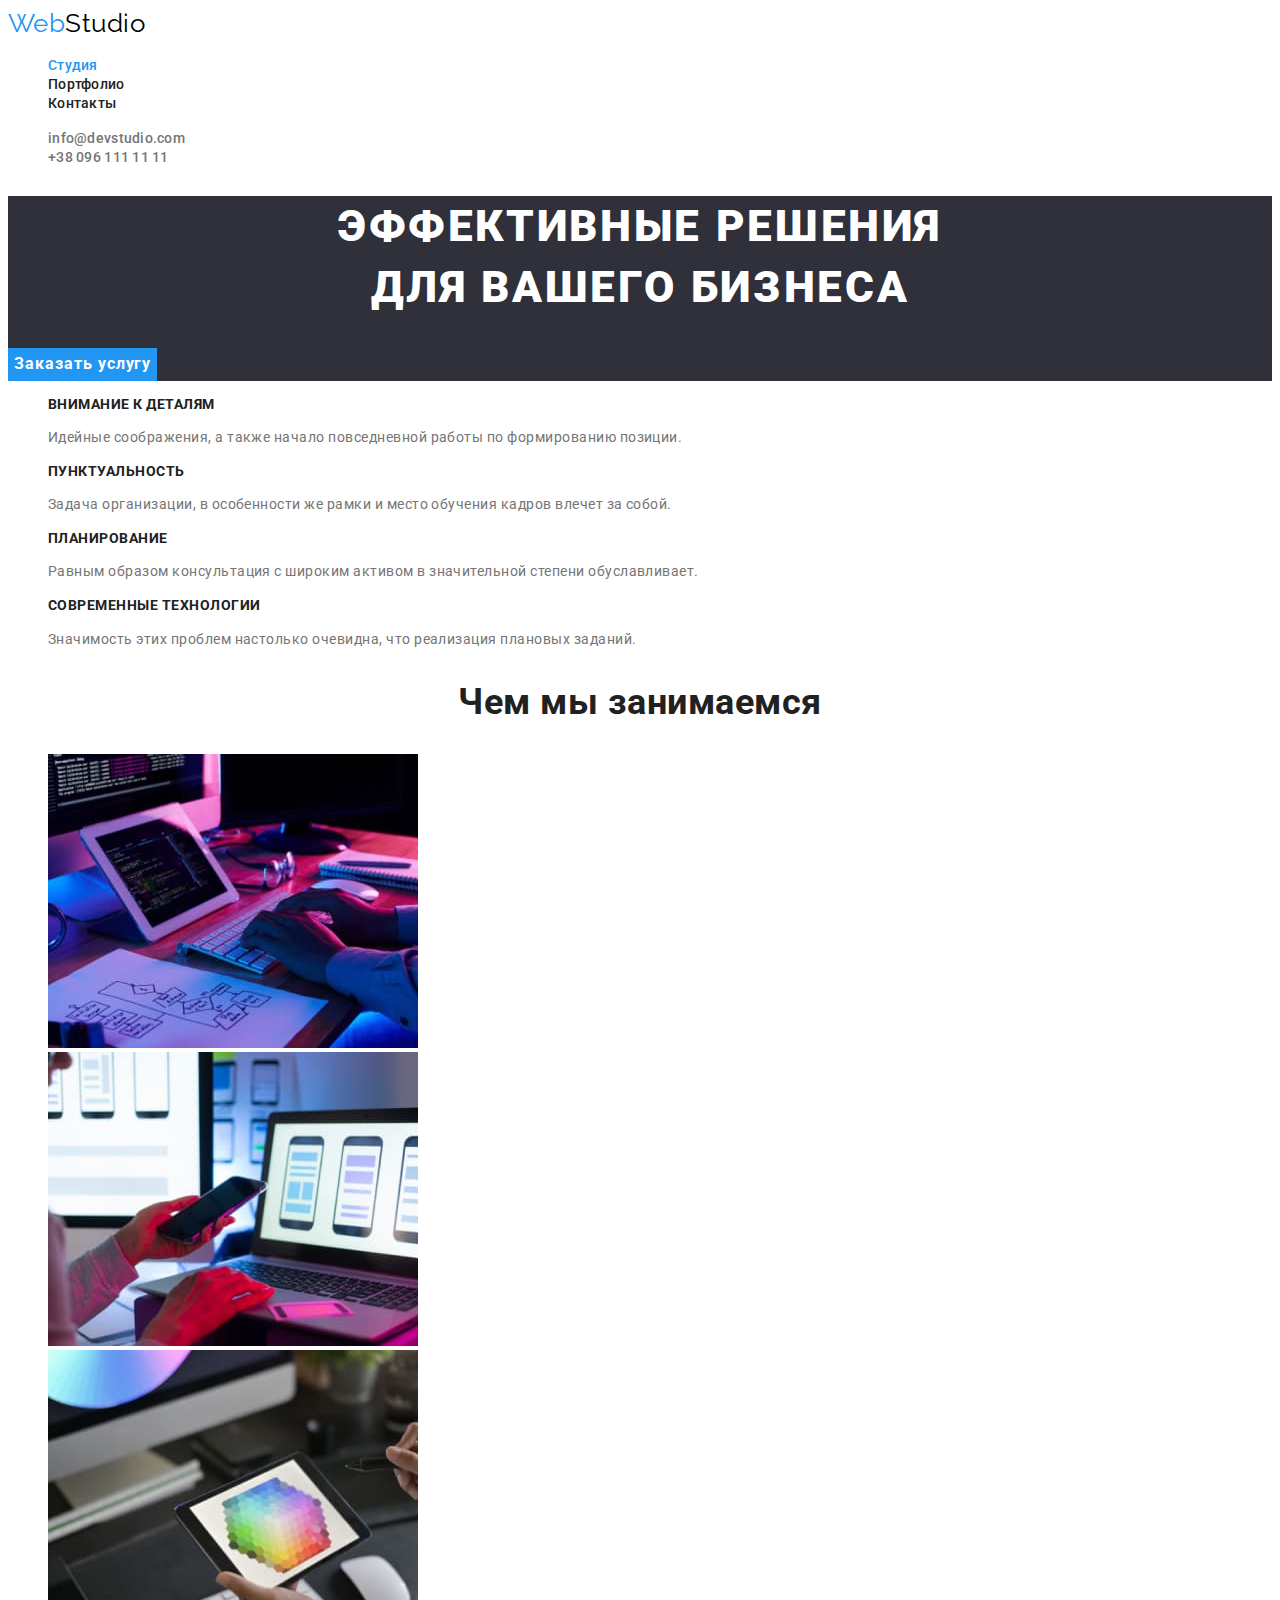
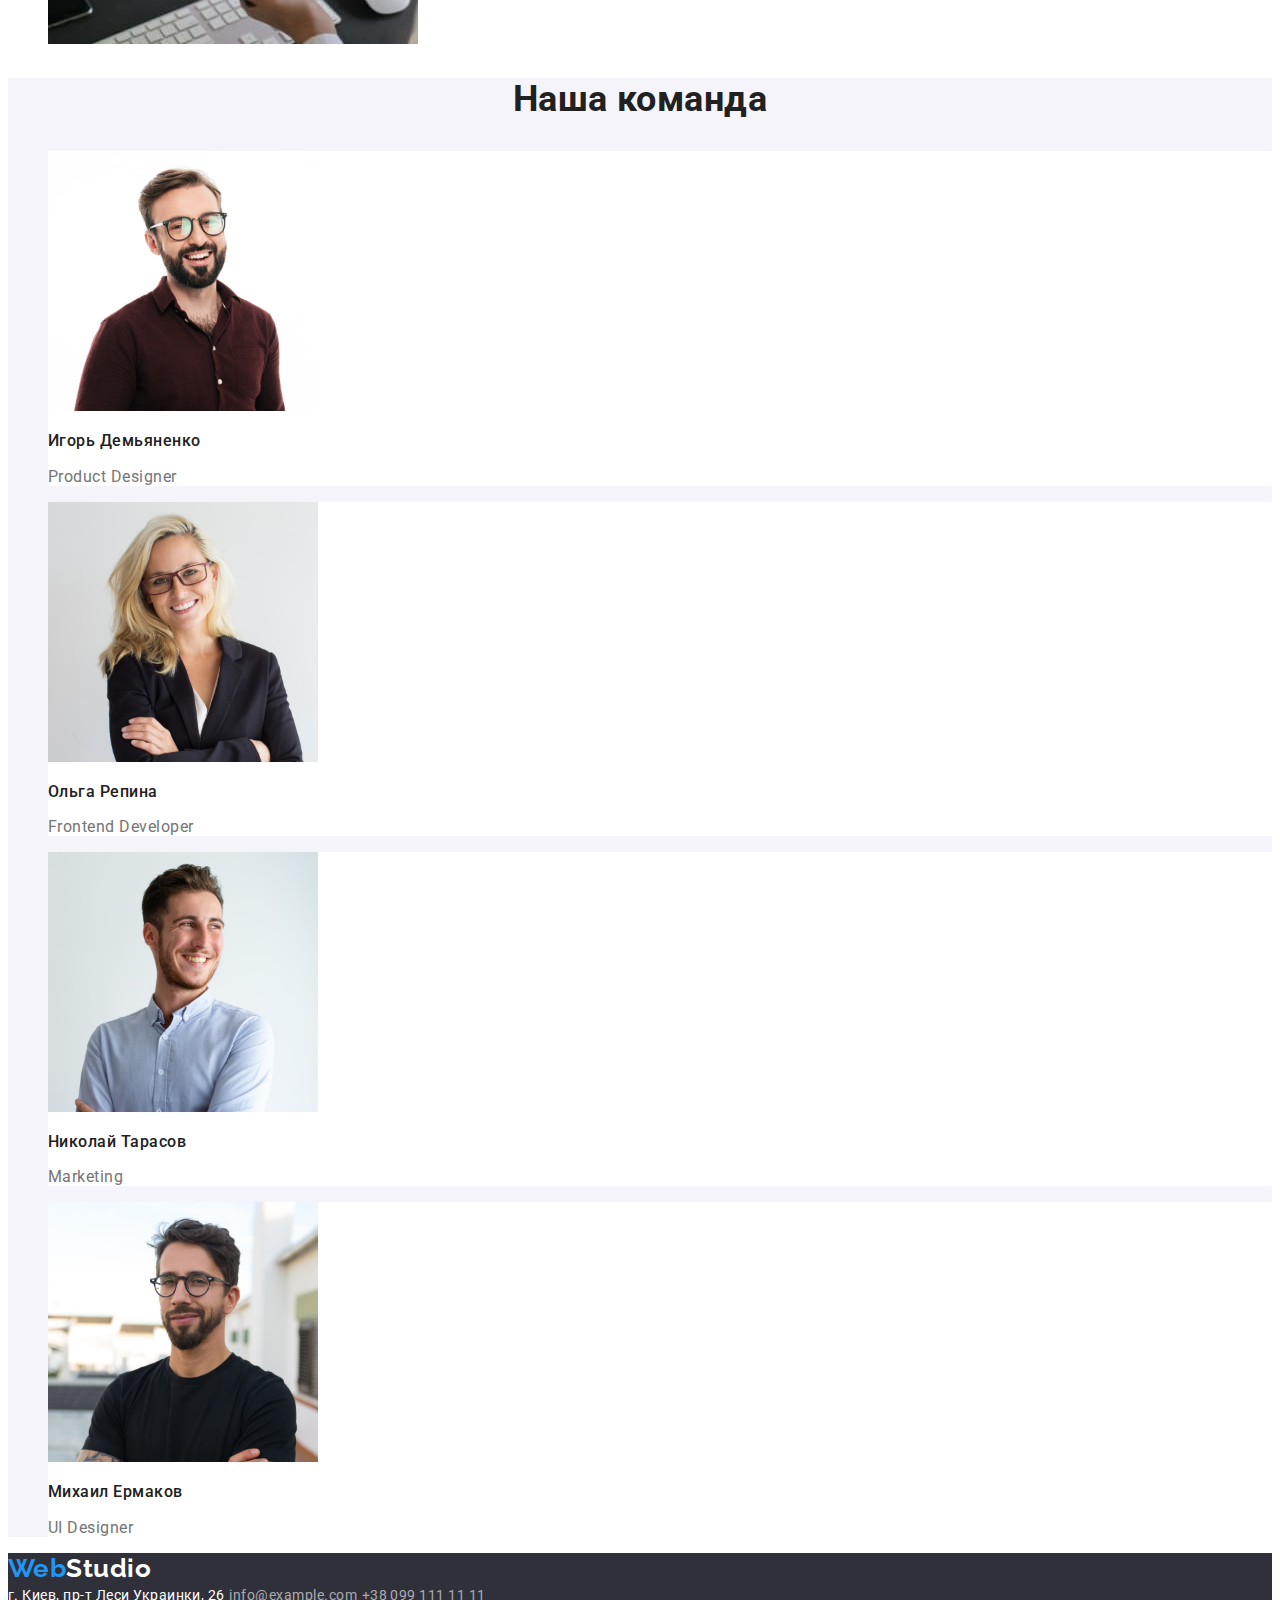
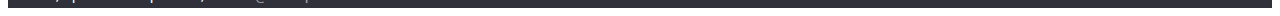
<file: index.html>
<!DOCTYPE html>
<html lang="ru">
<head>
    <meta charset="UTF-8">
    <meta name="viewport" content="width=device-width, initial-scale=1.0">
    <title>Студия</title>
    <link rel="stylesheet" href="https://cdnjs.cloudflare.com/ajax/libs/modern-normalize/1.0.0/modern-normalize.min.css"
        integrity="sha512-ISS7cAi1PEhQ8jnbJpJZMd29NlhNj4AWYyLOSp2CE/CsHxTCu+r+t0D2yoJudVrd0/8fTVPUVDzY5Tvli75u/g=="
        crossorigin="anonymous">
        <link rel="preconnect" href="https://fonts.gstatic.com">
        <link href="https://fonts.googleapis.com/css2?family=Raleway:wght@700&family=Roboto:wght@400;500;700;900&display=swap"
            rel="stylesheet">
    <link rel="stylesheet" href="./css/styles.css">
</head>
<body>
    <header>
        <a href="./index.html"><span class="logo" >Web</span>Studio</a>
        <nav>
            <ul>
                <li>
                <a href="./index.html" class="nav-text current">Студия</a>
                </li>
                <li>
                    <a href="./portfolio.html" class="nav-text">Портфолио</a>
                </li>
                <li>
                    <a href=" " class="nav-text">Контакты</a>
                </li>
            </ul>
        </nav>
        <ul>
            <li>
                <a href="mailto:info@devstudio.com" class="header-cont">info@devstudio.com</a>
            </li>
            <li>
                <a href="tel:+380961111111" class="header-cont">+38 096 111 11 11</a>
            </li>
        </ul>

    </header>
    <main>
        <section class="hero">
            <h1 class="hero-title">Эффективные решения <br /> для вашего бизнеса</h1>
            <button type="button" class="hero-button">Заказать услугу</button>
        </section>
        <section>
            <h2 class="visually-hidden">Наши преимущества</h2>
            <ul>
                <li>
                    <h3 class="advant-title">Внимание к деталям</h3>
                    <p class="advant-text">Идейные соображения, а также начало повседневной работы по формированию позиции.</p>
                </li>
                <li>
                    <h3 class="advant-title">Пунктуальность</h3>
                    <p class="advant-text">Задача организации, в особенности же рамки и место обучения кадров влечет за собой.</p>
                </li>
                <li>
                    <h3 class="advant-title">Планирование</h3>
                    <p class="advant-text">Равным образом консультация с широким активом в значительной степени обуславливает.</p>
                </li>
                <li>
                    <h3 class="advant-title">Современные технологии</h3>
                    <p class="advant-text">Значимость этих проблем настолько очевидна, что реализация плановых заданий.</p>
                </li>
            </ul>
        </section>
        <section>
            <h2 class="work-title">Чем мы занимаемся</h2>
            <ul>
                <li>
                    <img src="./images/advantage-1.jpg" alt="планшет" width="370" height="294">
                </li>
                <li>
                    <img src="./images/advantage-2.jpg" alt="телефон" width="370" height="294">
                </li>
                <li>
                    <img src="./images/advantage-3.jpg" alt="цвета" width="370" height="294">
                </li>
            </ul>
        </section>
            <section class="our-team">
                <h2 class="team-title">Наша команда</h2>
                <ul>
                    <li class="cards">
                        <img src="./images/igor.jpg" alt="Игорь Демьяненко" width="270" height="260">
                        <h3 class="card-title">Игорь Демьяненко</h3>
                        <p class="card-text">Product Designer</p>
                    </li>
                    <li class="cards">
                        <img src="./images/olha.jpg" alt="Ольга Репина" width="270" height="260">
                        <h3 class="card-title">Ольга Репина</h3>
                        <p class="card-text">Frontend Developer</p>
                    </li>
                    <li class="cards">
                        <img src="./images/nikolai.jpg" alt="Николай Тарасов" width="270" height="260">
                        <h3 class="card-title">Николай Тарасов</h3>
                        <p class="card-text">Marketing</p>
                    </li>
                    <li class="cards">
                        <img src="./images/michail.jpg" alt="Михаил Ермаков" width="270" height="260">
                        <h3 class="card-title">Михаил Ермаков</h3>
                        <p class="card-text">UI Designer</p>
                    </li>
                </ul>
            </section>
    </main>
    <footer>
        <a href="./index.html"><span class="logo">Web</span>Studio</a>
        <address>
        <span class="address">г. Киев, пр-т Леси Украинки, 26</span>
        <a href="mailto:info@example.com" class="footer-cont">info@example.com</a>
        <a href="tel:+380991111111" class="footer-cont">+38 099 111 11 11</a>
        </address>
    </footer>
</body>
</html>
</file>
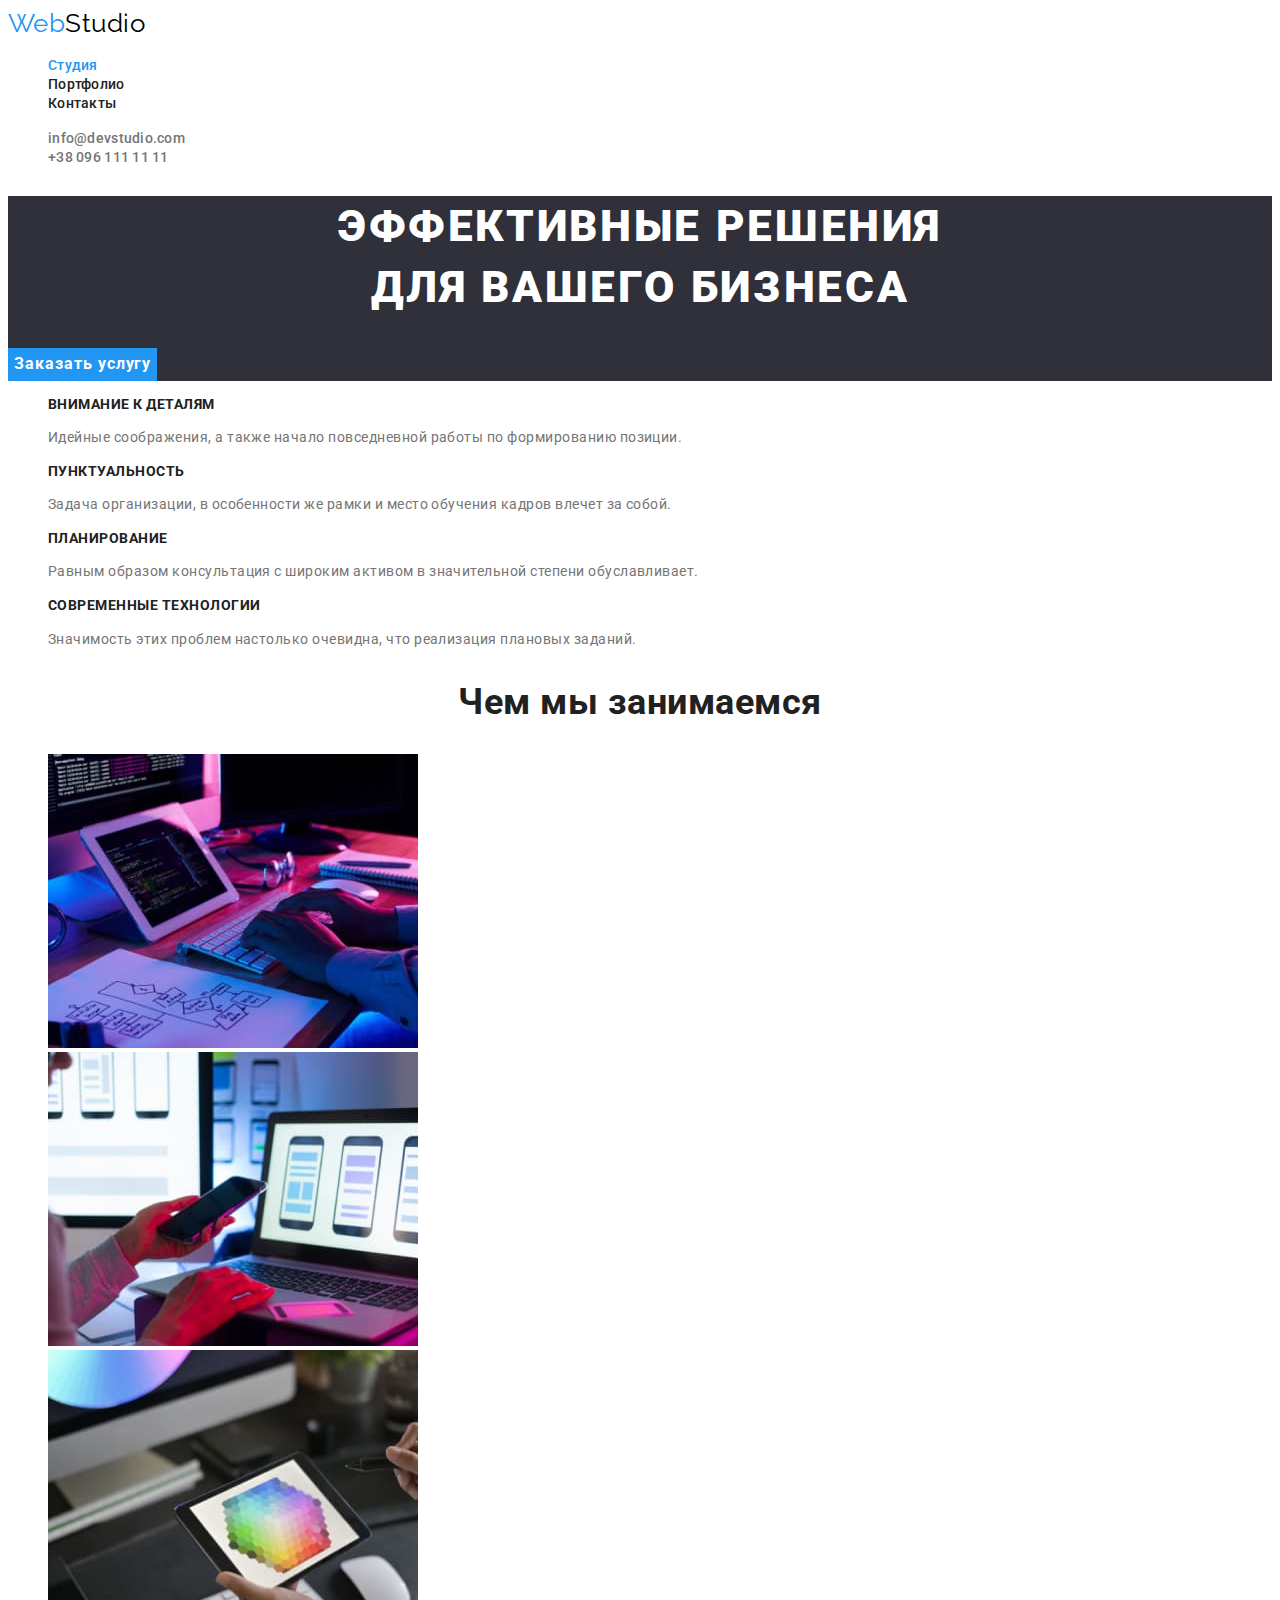
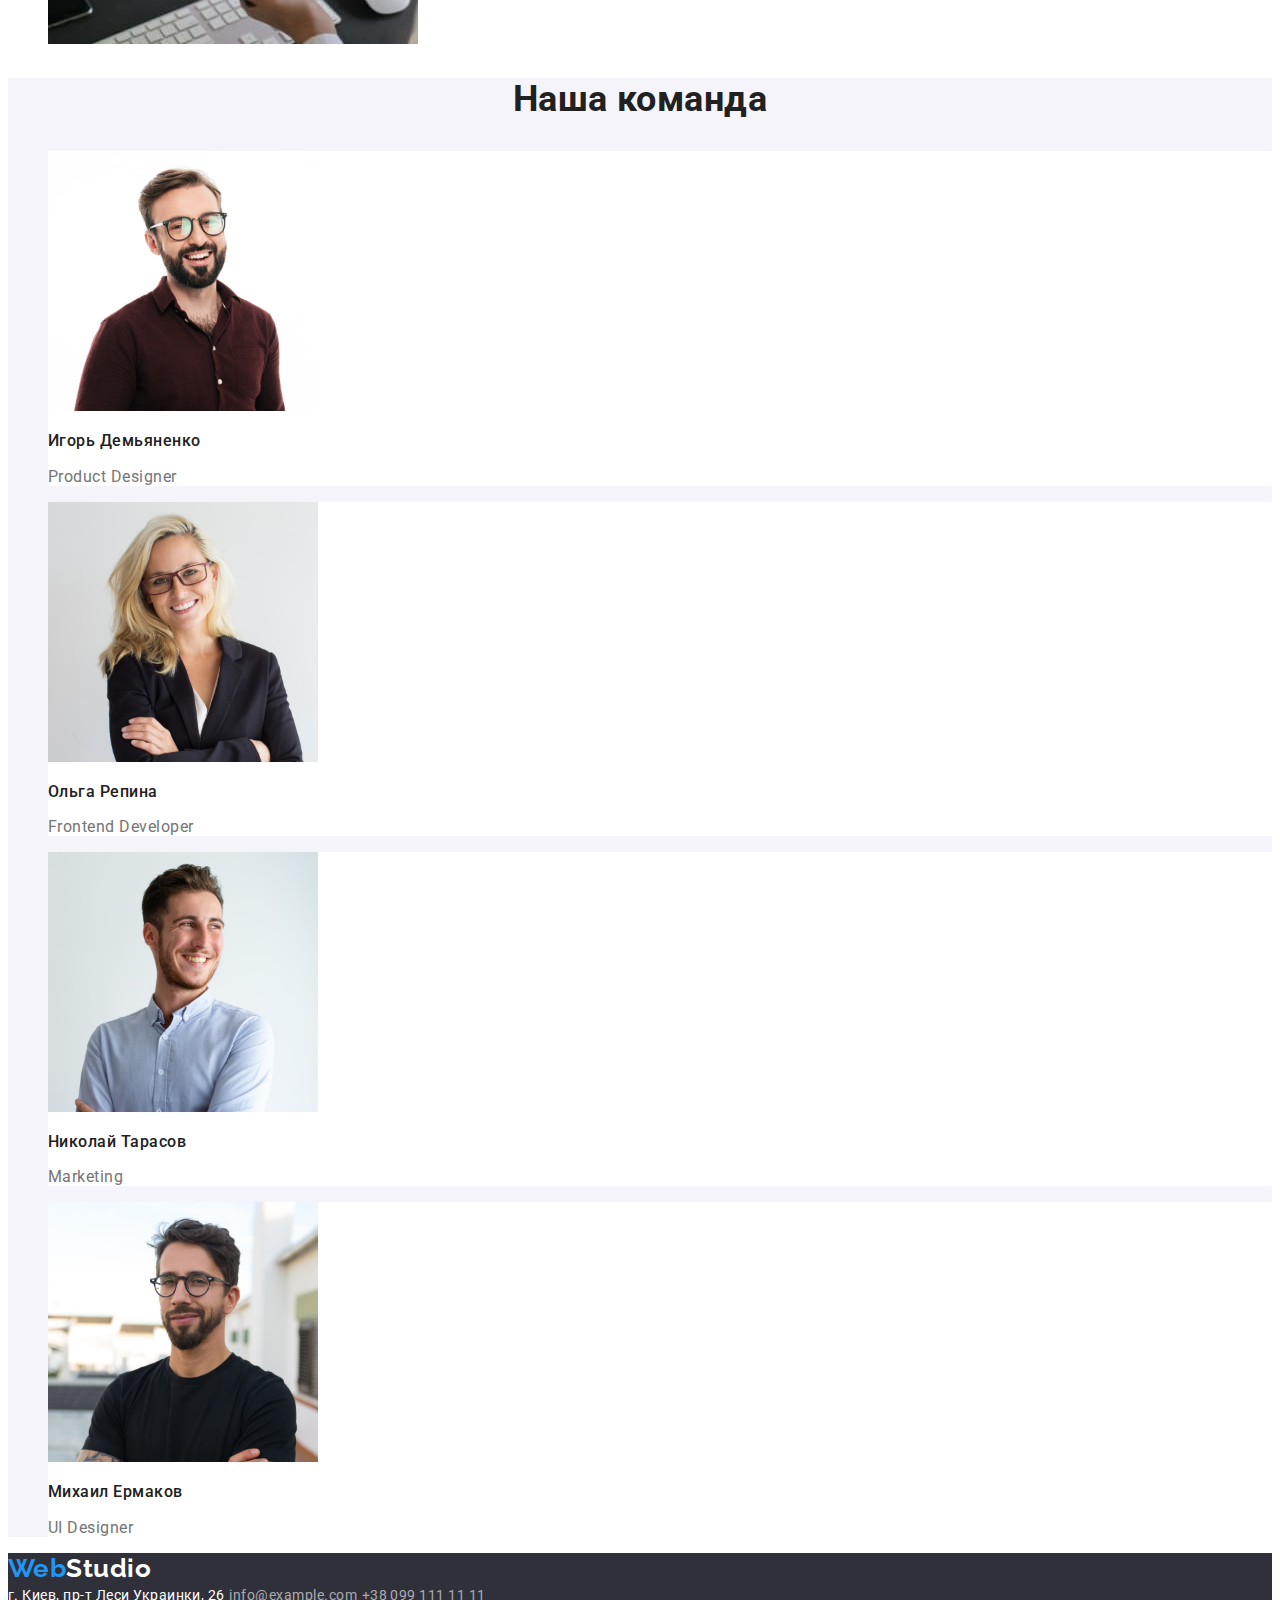
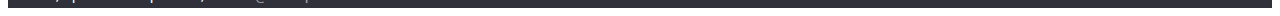
<file: main.html>
<!DOCTYPE html>
<html lang="ru">
<head>
    <meta charset="UTF-8">
    <meta name="viewport" content="width=device-width, initial-scale=1.0">
    <title>Студия</title>
    <link rel="stylesheet" href="https://cdnjs.cloudflare.com/ajax/libs/modern-normalize/1.0.0/modern-normalize.min.css"
        integrity="sha512-ISS7cAi1PEhQ8jnbJpJZMd29NlhNj4AWYyLOSp2CE/CsHxTCu+r+t0D2yoJudVrd0/8fTVPUVDzY5Tvli75u/g=="
        crossorigin="anonymous">
        <link rel="preconnect" href="https://fonts.gstatic.com">
        <link href="https://fonts.googleapis.com/css2?family=Raleway:wght@700&family=Roboto:wght@400;500;700;900&display=swap"
            rel="stylesheet">
    <link rel="stylesheet" href="./css/styles.css">
</head>
<body>
    <header>
        <a href="./main.html"><span class="logo" >Web</span>Studio</a>
        <nav>
            <ul>
                <li>
                <a href="./main.html" class="nav-text current">Студия</a>
                </li>
                <li>
                    <a href="./portfolio.html" class="nav-text">Портфолио</a>
                </li>
                <li>
                    <a href=" " class="nav-text">Контакты</a>
                </li>
            </ul>
        </nav>
        <ul>
            <li>
                <a href="mailto:info@devstudio.com" class="header-cont">info@devstudio.com</a>
            </li>
            <li>
                <a href="tel:+380961111111" class="header-cont">+38 096 111 11 11</a>
            </li>
        </ul>

    </header>
    <main>
        <section class="hero">
            <h1 class="hero-title">Эффективные решения <br /> для вашего бизнеса</h1>
            <button type="button" class="hero-button">Заказать услугу</button>
        </section>
        <section>
            <h2 class="visually-hidden">Наши преимущества</h2>
            <ul>
                <li>
                    <h3 class="advant-title">Внимание к деталям</h3>
                    <p class="advant-text">Идейные соображения, а также начало повседневной работы по формированию позиции.</p>
                </li>
                <li>
                    <h3 class="advant-title">Пунктуальность</h3>
                    <p class="advant-text">Задача организации, в особенности же рамки и место обучения кадров влечет за собой.</p>
                </li>
                <li>
                    <h3 class="advant-title">Планирование</h3>
                    <p class="advant-text">Равным образом консультация с широким активом в значительной степени обуславливает.</p>
                </li>
                <li>
                    <h3 class="advant-title">Современные технологии</h3>
                    <p class="advant-text">Значимость этих проблем настолько очевидна, что реализация плановых заданий.</p>
                </li>
            </ul>
        </section>
        <section>
            <h2 class="work-title">Чем мы занимаемся</h2>
            <ul>
                <li>
                    <img src="./images/advantage-1.jpg" alt="планшет" width="370" height="294">
                </li>
                <li>
                    <img src="./images/advantage-2.jpg" alt="телефон" width="370" height="294">
                </li>
                <li>
                    <img src="./images/advantage-3.jpg" alt="цвета" width="370" height="294">
                </li>
            </ul>
        </section>
            <section class="our-team">
                <h2 class="team-title">Наша команда</h2>
                <ul>
                    <li class="cards">
                        <img src="./images/igor.jpg" alt="Игорь Демьяненко" width="270" height="260">
                        <h3 class="card-title">Игорь Демьяненко</h3>
                        <p class="card-text">Product Designer</p>
                    </li>
                    <li class="cards">
                        <img src="./images/olha.jpg" alt="Ольга Репина" width="270" height="260">
                        <h3 class="card-title">Ольга Репина</h3>
                        <p class="card-text">Frontend Developer</p>
                    </li>
                    <li class="cards">
                        <img src="./images/nikolai.jpg" alt="Николай Тарасов" width="270" height="260">
                        <h3 class="card-title">Николай Тарасов</h3>
                        <p class="card-text">Marketing</p>
                    </li>
                    <li class="cards">
                        <img src="./images/michail.jpg" alt="Михаил Ермаков" width="270" height="260">
                        <h3 class="card-title">Михаил Ермаков</h3>
                        <p class="card-text">UI Designer</p>
                    </li>
                </ul>
            </section>
    </main>
    <footer>
        <a href="./main.html"><span class="logo">Web</span>Studio</a>
        <address>
        <span class="address">г. Киев, пр-т Леси Украинки, 26</span>
        <a href="mailto:info@example.com" class="footer-cont">info@example.com</a>
        <a href="tel:+380991111111" class="footer-cont">+38 099 111 11 11</a>
        </address>
    </footer>
</body>
</html>
</file>
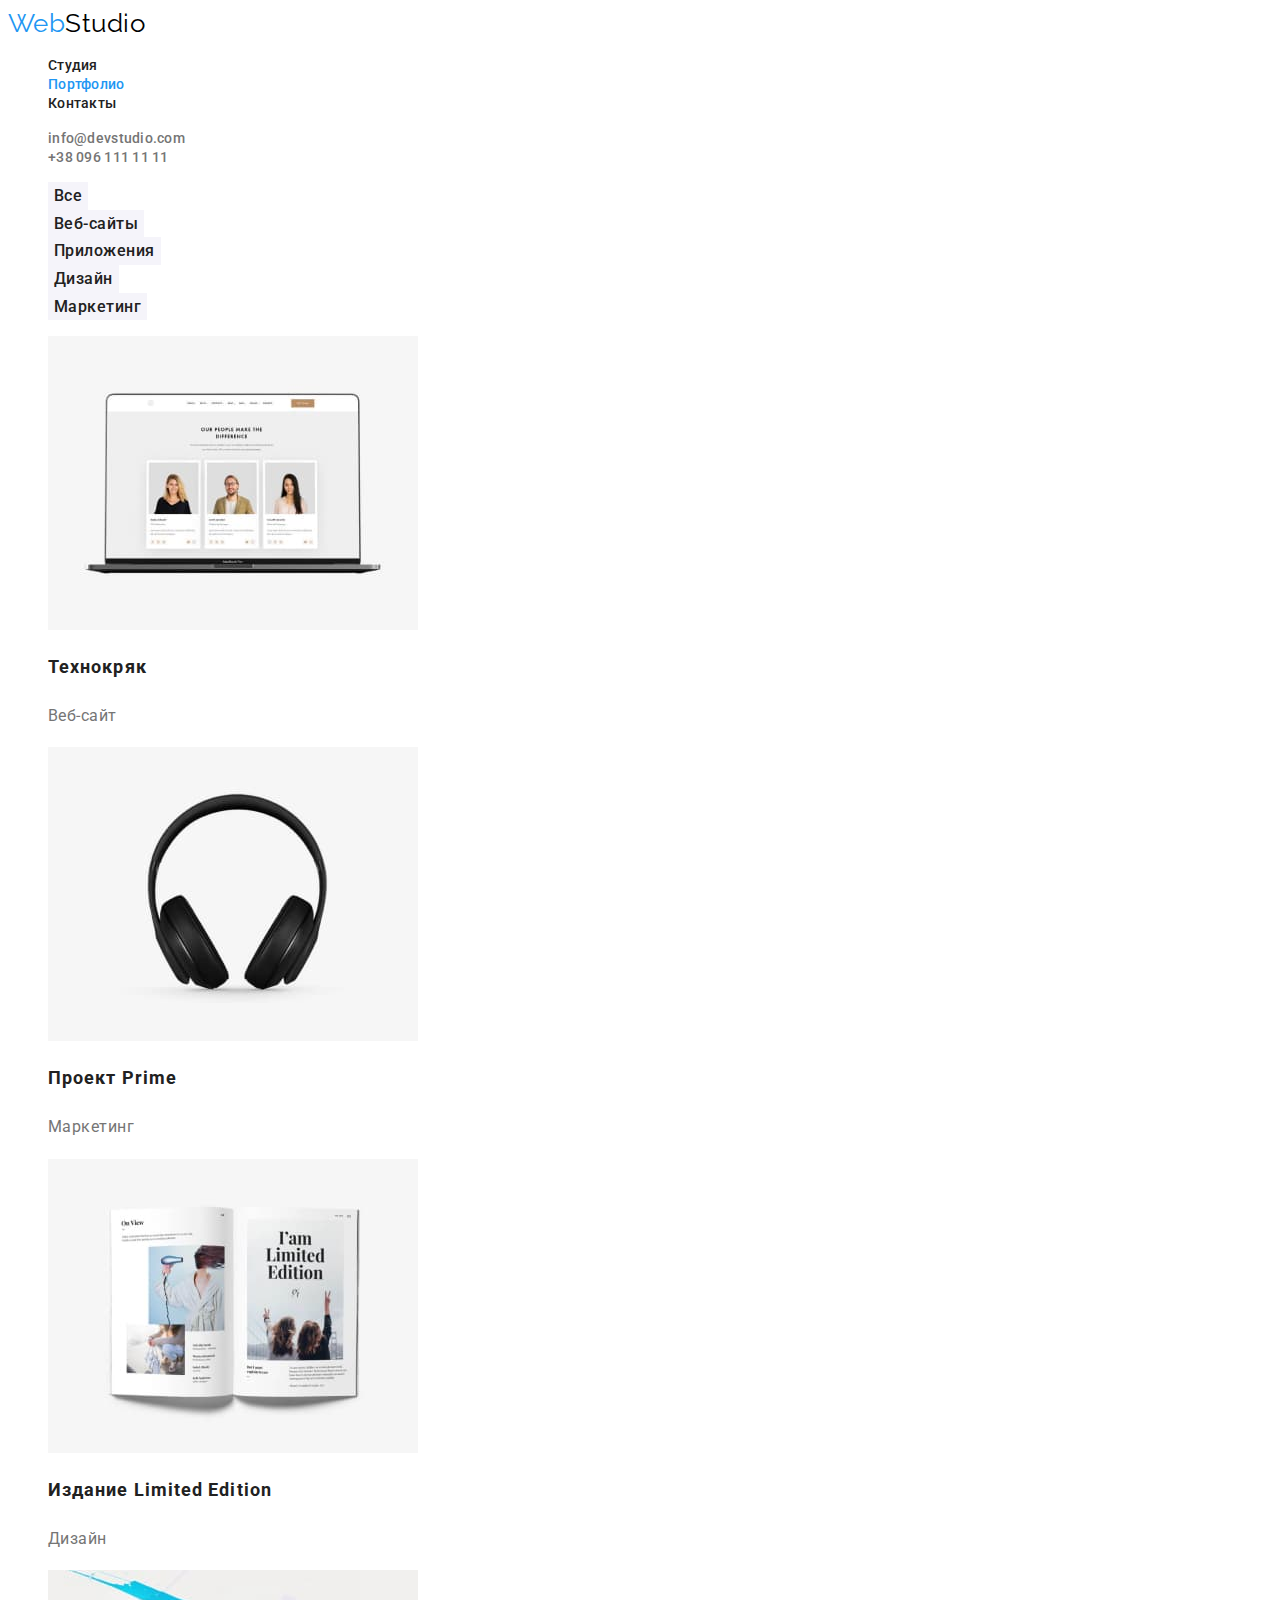
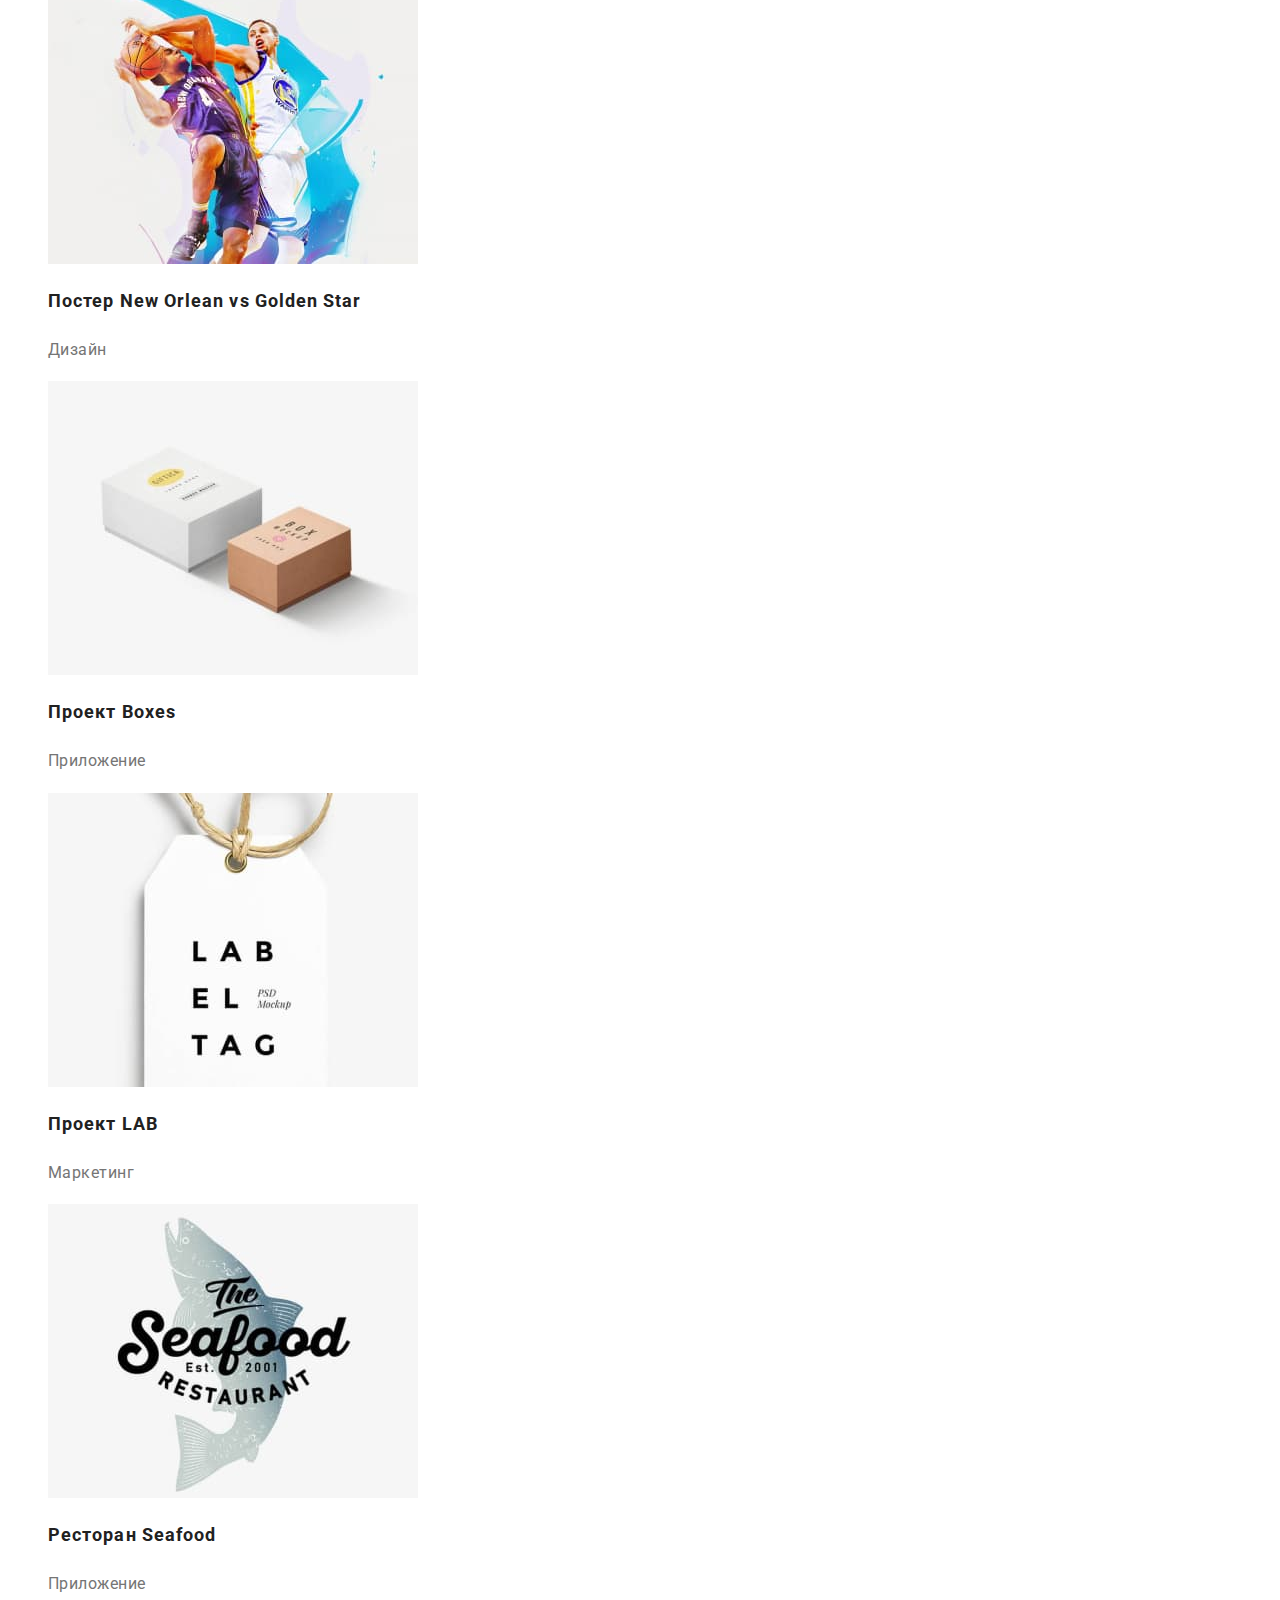
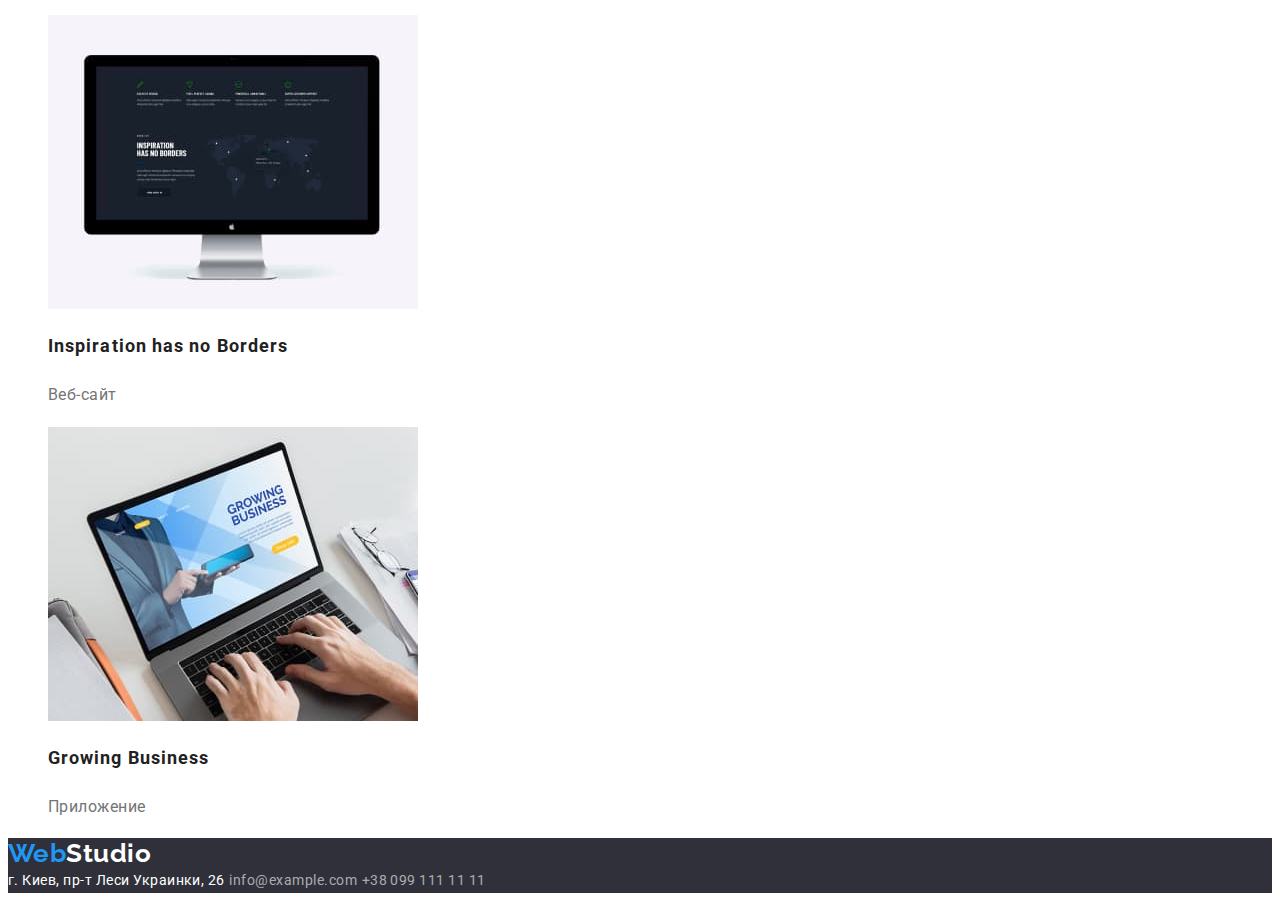
<file: portfolio.html>
<!DOCTYPE html>
<html lang="ru">

<head>
    <meta charset="UTF-8">
    <meta name="viewport" content="width=device-width, initial-scale=1.0">
    <title>Портфолио</title>
    <link rel="stylesheet" href="https://cdnjs.cloudflare.com/ajax/libs/modern-normalize/1.0.0/modern-normalize.min.css"
        integrity="sha512-ISS7cAi1PEhQ8jnbJpJZMd29NlhNj4AWYyLOSp2CE/CsHxTCu+r+t0D2yoJudVrd0/8fTVPUVDzY5Tvli75u/g=="
        crossorigin="anonymous">
        <link rel="preconnect" href="https://fonts.gstatic.com">
        <link href="https://fonts.googleapis.com/css2?family=Raleway:wght@700&family=Roboto:wght@400;500;700;900&display=swap"
            rel="stylesheet">
    <link rel="stylesheet" href="./css/styles.css">
</head>

<body>
    <header>
        <a href="./index.html"><span class="logo">Web</span>Studio</a>
        <nav>
            <ul>
                <li>
                    <a href="./index.html" class="nav-text">Студия</a>
                </li>
                <li>
                    <a href="./portfolio.html" class="nav-text current">Портфолио</a>
                </li>
                <li>
                    <a href=" " class="nav-text">Контакты</a>
                </li>
            </ul>
        </nav>
        <ul>
            <li>
                <a href="mailto:info@devstudio.com" class="header-cont">info@devstudio.com</a>
            </li>
            <li>
                <a href="tel:+380961111111" class="header-cont">+38 096 111 11 11</a>
            </li>
        </ul>

    </header>
    <main>
        <section>
            <h1 class="visually-hidden">Наши проекты</h1>
            <ul>
                <li>
                    <button type="button" class="button">Все</button>
                </li>
                <li>
                    <button type="button" class="button">Веб-сайты</button>
                </li>
                <li>
                    <button type="button" class="button">Приложения</button>
                </li>
                <li>
                    <button type="button" class="button">Дизайн</button>
                </li>
                <li>
                    <button type="button" class="button">Маркетинг</button>
                </li>
            </ul>
            <ul>
                <li>
                    <a href="">
                        <img src="./images/technokryak.jpg" alt="Технокряк" width="370" height="294">
                        <h2 class="project-title">Технокряк</h2>
                        <p class="project-text">Веб-сайт</p>
                    </a>
                </li>
                <li>
                    <a href="">
                        <img src="./images/prime.jpg" alt="Проект Prime" width="370" height="294">
                        <h2 class="project-title">Проект Prime</h2>
                        <p class="project-text">Маркетинг</p>
                    </a>
                </li>
                <li>
                    <a href="">
                        <img src="./images/limited-edition.jpg" alt="Издание Limited Edition" width="370" height="294">
                        <h2 class="project-title">Издание Limited Edition</h2>
                        <p class="project-text">Дизайн</p>
                    </a>
                </li>
                <li>
                    <a href="">
                        <img src="./images/new-orlean.jpg" alt="Постер New Orlean vs Golden Star" width="370" height="294">
                        <h2 class="project-title">Постер New Orlean vs Golden Star</h2>
                        <p class="project-text">Дизайн</p>
                    </a>
                </li>
                <li>
                    <a href="">
                        <img src="./images/boxes.jpg" alt="Проект Boxes" width="370" height="294">
                        <h2 class="project-title">Проект Boxes</h2>
                        <p class="project-text">Приложение</p>
                    </a>
                </li>
                <li>
                    <a href="">
                        <img src="./images/lab.jpg" alt="Проект LAB" width="370" height="294">
                        <h2 class="project-title">Проект LAB</h2>
                        <p class="project-text">Маркетинг</p>
                    </a>
                </li>
                <li>
                    <a href="">
                        <img src="./images/sea-food.jpg" alt="Ресторан Seafood" width="370" height="294">
                        <h2 class="project-title">Ресторан Seafood</h2>
                        <p class="project-text">Приложение</p>
                    </a>
                </li>
                <li>
                    <a href="">
                        <img src="./images/inspiration-has-no-borders.jpg" alt="Inspiration has no Borders" width="370" height="294">
                        <h2 class="project-title">Inspiration has no Borders</h2>
                        <p class="project-text">Веб-сайт</p>
                    </a>
                </li>
                <li>
                    <a href="">
                        <img src="./images/growing-business.jpg" alt="Growing Business" width="370" height="294">
                        <h2 class="project-title">Growing Business</h2>
                        <p class="project-text">Приложение</p>
                    </a>
                </li>
            </ul>
        </section>
    </main>
    <footer>
        <a href="./index.html"><span class="logo">Web</span>Studio</a>
        <address>
            <span class="address">г. Киев, пр-т Леси Украинки, 26</span>
            <a href="mailto:info@example.com" class="footer-cont">info@example.com</a>
            <a href="tel:+380991111111" class="footer-cont">+38 099 111 11 11</a>
        </address>
    </footer>
</body>

</html>
</file>
<file: css/styles.css>
:root {
  --white-text: rgba(255, 255, 255, 1);
  --title-text: rgba(33, 33, 33, 1);
  --accent-color: rgba(33, 150, 243, 1);
  --grey-text: rgba(117, 117, 117, 1);
  --footer-contacts: rgba(255, 255, 255, 0.6);

  --hero-back: rgba(47, 48, 58, 1);
  --primary-back: rgba(255, 255, 255, 1);
  --secondary-back: rgba(245, 244, 250, 1);
}

body {
  background-color: var(--primary-back);
  font-family: 'Roboto', sans-serif;
  font-weight: 400;
  font-style: normal;
  letter-spacing: 0.03em;
}

ul {
  list-style: none;
}

a {
  text-decoration: none;
}

/* Header Styles */

header > a {
  color: rgba(0, 0, 0, 1);
  font-family: 'Raleway', sans-serif;
  font-style: normal;
  font-size: 26px;
  line-height: 1.2;
}

.logo {
  color: var(--accent-color);
}

.nav-text {
  color: var(--title-text);
  font-style: normal;
  font-weight: 500;
  font-size: 14px;
  line-height: 1.1;
  letter-spacing: 0.02em;
}

.nav-text:hover,
.nav-text:focus {
  color: var(--accent-color);
}

.current {
  color: var(--accent-color);
}

.header-cont {
  color: var(--grey-text);
  font-style: normal;
  font-weight: 500;
  font-size: 14px;
  line-height: 1.1;
  letter-spacing: 0.02em;
}

/* Hero Styles */

.hero {
  background-color: var(--hero-back);
}

.hero-title {
  color: var(--white-text);
  font-weight: 900;
  font-size: 44px;
  line-height: 1.4;
  text-align: center;
  text-transform: uppercase;
  letter-spacing: 0.06em;
}

.hero-button {
  border: none;
  background-color: var(--accent-color);
  color: var(--white-text);
  font-family: inherit;
  font-weight: 700;
  font-size: 16px;
  line-height: 1.9;
  text-align: center;
  letter-spacing: 0.06em;
}

.hero-button:hover,
.hero-button:focus,
.hero-button:active {
  background-color: var(--accent-color);
  color: var(--white-text);
}

/* Main Styles */

.visually-hidden {
  position: absolute;
  width: 1px;
  height: 1px;
  margin: -1px;
  border: 0;
  padding: 0;
  white-space: nowrap;
  clip-path: inset(100%);
  clip: rect(0 0 0 0);
  overflow: hidden;
}

.advant-title {
  color: var(--title-text);
  font-weight: 700;
  font-size: 14px;
  line-height: 1.1;
  text-transform: uppercase;
}

.advant-text {
  color: var(--grey-text);
  font-size: 14px;
  line-height: 1.7;
}

.work-title {
  color: var(--title-text);
  font-weight: 700;
  font-size: 36px;
  line-height: 1.2;
  text-align: center;
}

.our-team {
  background-color: var(--secondary-back);
}

.team-title {
  color: var(--title-text);
  font-weight: 700;
  font-size: 36px;
  line-height: 1.2;
  text-align: center;
}

.cards {
  background-color: var(--primary-back);
}

.card-title {
  color: var(--title-text);
  font-weight: 500;
  font-size: 16px;
  line-height: 1.2;
}

.card-text {
  color: var(--grey-text);
  font-size: 16px;
  line-height: 1.2;
}

/* Footer Styles */

footer {
  background-color: var(--hero-back);
}

footer > a {
  color: var(--white-text);
  font-family: 'Raleway', sans-serif;
  font-weight: 700;
  font-size: 26px;
  line-height: 1.2;
}

.address {
  color: var(--white-text);
  font-style: normal;
  font-size: 14px;
  line-height: 1.7;
}

.footer-cont {
  color: var(--footer-contacts);
  font-style: normal;
  font-size: 14px;
  line-height: 1.7;
}

/* Portfolio Styles */

.button {
  border: none;
  background-color: var(--secondary-back);
  color: var(--title-text);
  font-family: inherit;
  font-weight: 500;
  font-size: 16px;
  line-height: 1.6;
  letter-spacing: 0.03em;
}

.button:hover,
.button:focus,
.button:active {
  background-color: var(--accent-color);
  color: var(--white-text);
}

.project-title {
  color: var(--title-text);
  font-style: normal;
  font-weight: 700;
  font-size: 18px;
  line-height: 2;
  letter-spacing: 0.06em;
}

.project-text {
  color: var(--grey-text);
  font-style: normal;
  font-size: 16px;
  line-height: 1.9;
}
</file>
